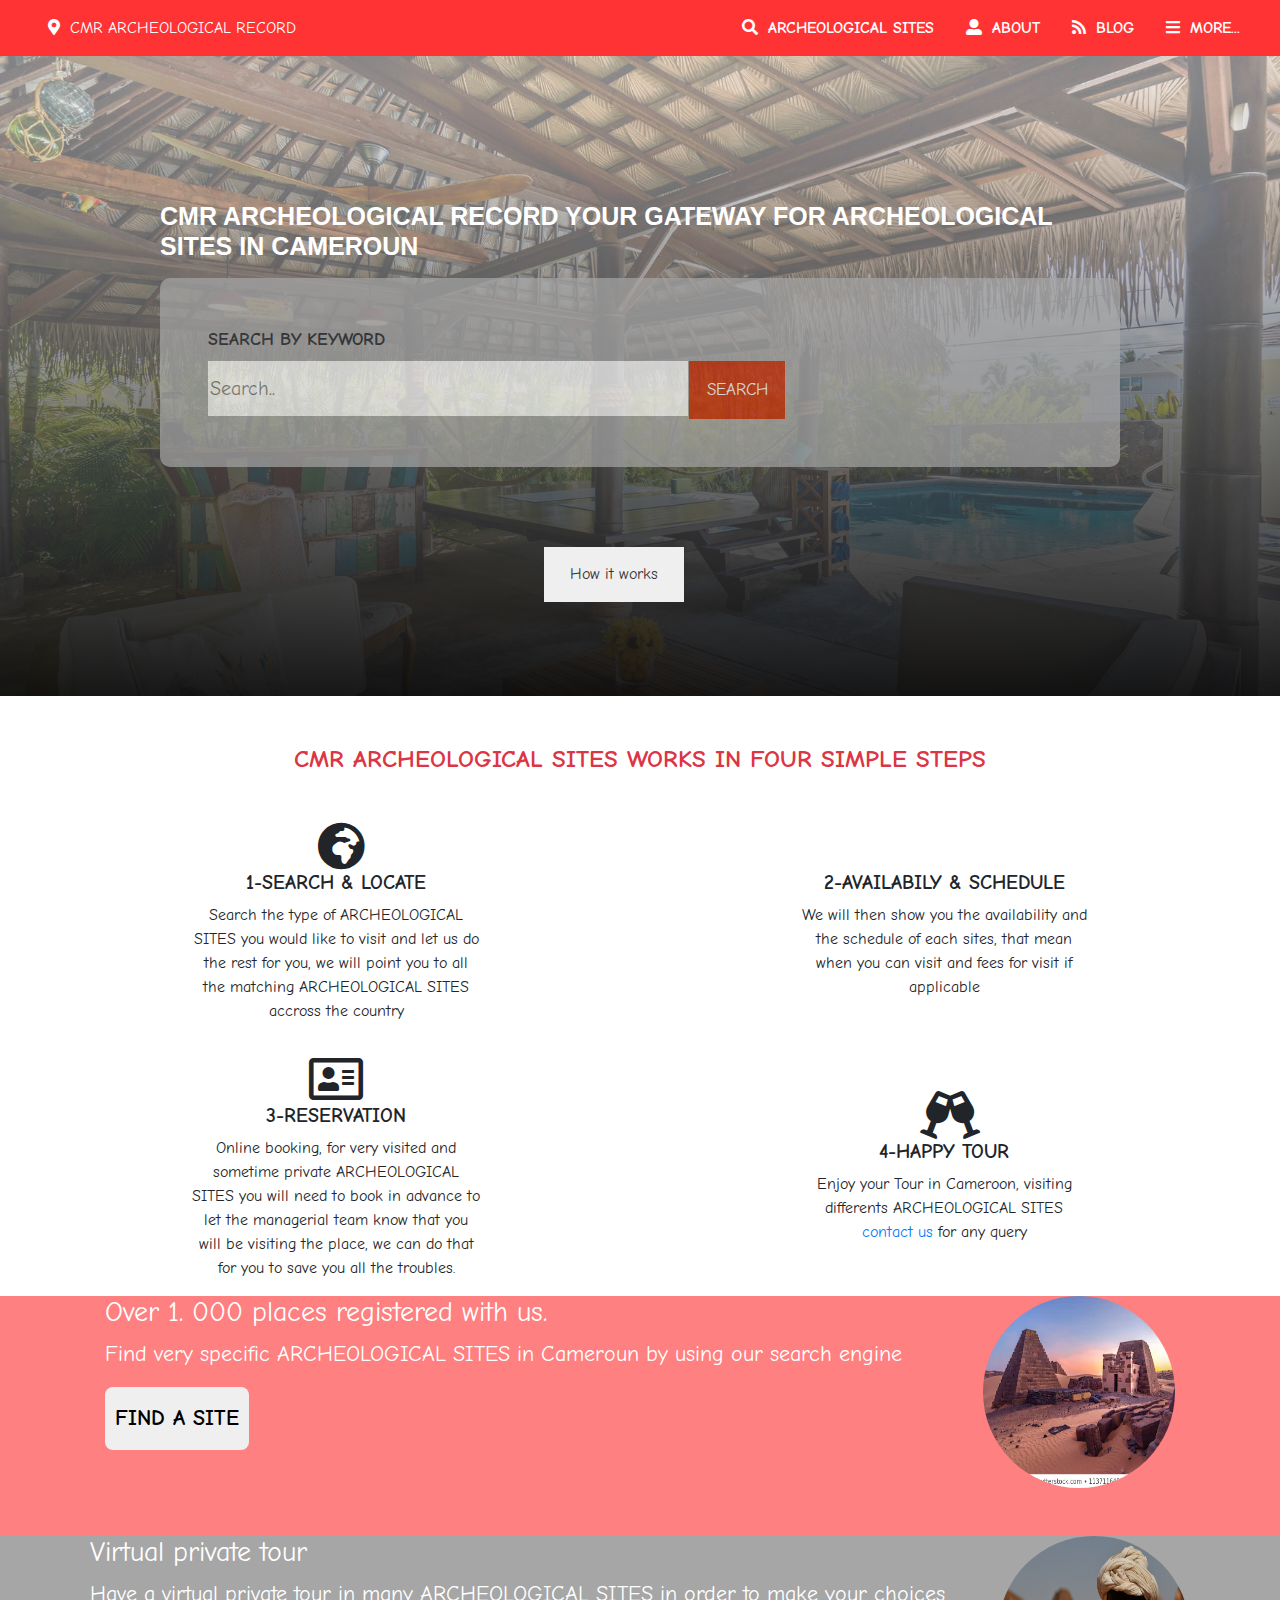
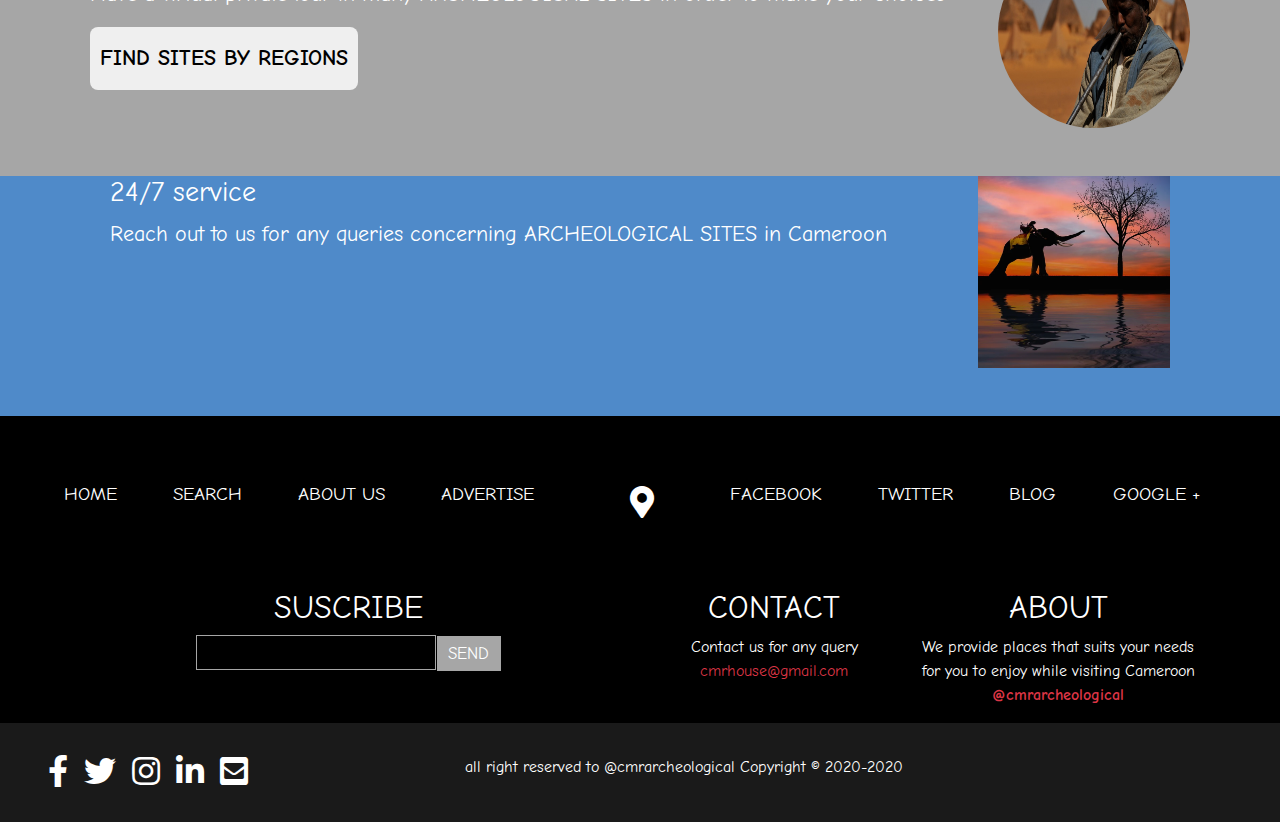
<file: index.html>
<!DOCTYPE html>
<html lang="en" dir="ltr">
  <head>
    <meta charset="utf-8">
    <link rel="stylesheet" href="https://stackpath.bootstrapcdn.com/bootstrap/4.4.1/css/bootstrap.min.css" integrity="sha384-Vkoo8x4CGsO3+Hhxv8T/Q5PaXtkKtu6ug5TOeNV6gBiFeWPGFN9MuhOf23Q9Ifjh" crossorigin="anonymous">
    <link href="https://fonts.googleapis.com/css2?family=Raleway:ital@1&display=swap" rel="stylesheet">
    <link href="https://fonts.googleapis.com/css2?family=Comic+Neue:ital@1&display=swap" rel="stylesheet">
    <link rel="stylesheet" href="https://cdnjs.cloudflare.com/ajax/libs/font-awesome/5.13.0/css/all.min.css">
    <link rel="stylesheet" href="./reset.css">
    <link rel="stylesheet" href="./style.css">
    <link rel="stylesheet" href="./responsive.css">
    <title>CMR ARCHEOLOGICAL RECORD</title>
  </head>
  <body>
<header>
  <nav class="navbar navbar-expand-sm text-white justify-content-between">
<div class="navbar-text">
  <i class="fas fa-map-marker-alt"></i>
  <a href="index.html" class="homelink">  CMR ARCHEOLOGICAL RECORD</a>
</div>


<ul class="navbar-nav">
  <li class="nav-item">
    <a class="nav-link text-white" href="#"><i class="fas fa-search"></i> <b class="text">ARCHEOLOGICAL SITES</b> </a>
  </li>
  <li class="nav-item">
    <a class="nav-link text-white" href="#"><i class="fas fa-user-alt"></i> <b class="text">ABOUT</b> </a>
  </li>
  <li class="nav-item">
    <a class="nav-link text-white" href="#"><i class="fas fa-rss"></i> <b class="text">BLOG</b> </a>
  </li>
  <li class="nav-item">
    <a class="nav-link text-white" href="#"><i class="fas fa-bars"></i> <b class="text">MORE...</b> </a>
  </li>
</ul>
</nav>

  <div class="first-div">
   <div class="inside-first-div">
     <h1 class="text-white">CMR ARCHEOLOGICAL RECORD YOUR GATEWAY FOR ARCHEOLOGICAL SITES IN CAMEROUN</h1>

     <form class="example" action="result.html">
     <label for="inp" class="lab">SEARCH BY KEYWORD</label> <br>
     <input type="text" placeholder="Search.." name="search" id="inp">

    <button type="submit" class="btns">SEARCH</button>
  </form>

     <button type="submit" class="second-button">How it works</button>
  </div>
  </div>
</header>

<main>
  <div class="middle-div">
    <h1 class="text-danger">CMR ARCHEOLOGICAL SITES WORKS IN FOUR SIMPLE STEPS</h1>

  </div>

  <section class="grid-container">

    <div class="inside-grid-container">
      <span><i class="fas fa-globe-africa"></i></span>
      <h6>1-SEARCH & LOCATE</h6>
      <p>Search the type of ARCHEOLOGICAL SITES you would like to visit and let us do the rest for you, we will point you to all the matching ARCHEOLOGICAL SITES accross the country </p>
    </div>
    <div class="inside-grid-container">
      <span><i class="fab fa-adobe"></i></span>
      <h6>2-AVAILABILY & SCHEDULE</h6>
      <p>We will then show you the availability and the schedule of each sites, that mean when you can visit and fees for visit if applicable</p>
    </div>
    <div class="inside-grid-container">
      <span><i class="far fa-address-card"></i></span>
      <h6>3-RESERVATION</h6>
      <p>Online booking, for very visited and sometime private ARCHEOLOGICAL SITES you will need to book in advance to let the managerial team know that you will be visiting the place, we can do that for you to save you all the troubles.</p>
    </div>
    <div class="inside-grid-container">
      <span><i class="fas fa-glass-cheers"></i></span>
      <h6>4-HAPPY TOUR</h6>
      <p>Enjoy your Tour in Cameroon, visiting differents ARCHEOLOGICAL SITES <a href="#">contact us</a> for any query</p>
    </div>
  </section>

  <section class="one-of-three-div">
    <div>  <h3 class="text-white">Over 1. 000 places registered with us.</h3>
      <p>Find very specific ARCHEOLOGICAL SITES in Cameroun by using our search engine</p>
      <button type="button" name="button" class="btn12">FIND A SITE</button>
    </div>
    <img src="./images/image24.jpg" class="rounded-circle" alt="Cinque Terre">

  </section>

  <section class="two-of-three-div">
    <div>
      <h3 class="text-white">Virtual private tour</h3>
      <p class="text-white">Have a virtual private tour in many ARCHEOLOGICAL SITES in order to make your choices </p>
     <button type="button" name="button" class="btn12">FIND SITES BY REGIONS</button>
   </div>
    <img src="./images/image23.jpg" class="rounded-circle" alt="Cinque Terre">
  </section>
  <section class="three-of-three-div">
    <div>
    <h3 class="text-white">24/7 service</h3>
    <p class="text-white">Reach out to us for any queries concerning ARCHEOLOGICAL SITES in Cameroon</p> </div>
    <img src="./images/image11.jpg" alt="Cinque Terre">
  </section>
</main>

<footer>
  <div class="div1">
<ul class="ul1">
  <li> <a href="#">HOME</a></li>
  <li> <a href="#">SEARCH</a></li>
  <li> <a href="#">ABOUT US</a></li>
  <li> <a href="#">ADVERTISE</a></li>
</ul>

  <i class="fas fa-map-marker-alt"></i>
  <ul class="ul1">
  <li> <a href="#"> FACEBOOK</a> </li>
  <li> <a href="#">TWITTER</a> </li>
  <li> <a href="#">BLOG</a> </li>
  <li> <a href="#">GOOGLE +</a> </li>
</ul>
</div>

<div class="inside-footer">
  <div class="inside1-footer">
    <h2>SUSCRIBE</h2>
    <form class="example" action="action_page.php">
    <input type="text" placeholder="Enter your email" name="search" class="footer-input">

   <button type="submit" class="footer-button">SEND</button>
 </form>
  </div>
  <div class="inside1-footer">
    <h2>CONTACT</h2>
    <p>Contact us for any query <a href="#" class="text-danger">cmrhouse@gmail.com</a></p>
  </div>
  <div class="inside1-footer">
    <h2>ABOUT</h2>
    <p>We provide places that suits your needs for you to enjoy while visiting Cameroon <br> <b class="text-danger">@cmrarcheological</b> </p>
  </div>
</div>

<div class="last-line-footer">
  <ul>
    <li> <a href="#"><i class="fab fa-facebook-f"></i></a> </li>
    <li> <a href="#"><i class="fab fa-twitter"></i></a> </li>
    <li> <a href="#"><i class="fab fa-instagram"></i></a> </li>
    <li> <a href="#"><i class="fab fa-linkedin-in"></i></a> </li>
    <li> <a href="#"><i class="fas fa-envelope-square"></i></a> </li>
  </ul>

    <p>all right reserved to @cmrarcheological

    Copyright © 2020-2020</p>

</div>

</footer>


</body>

</html>
</file>
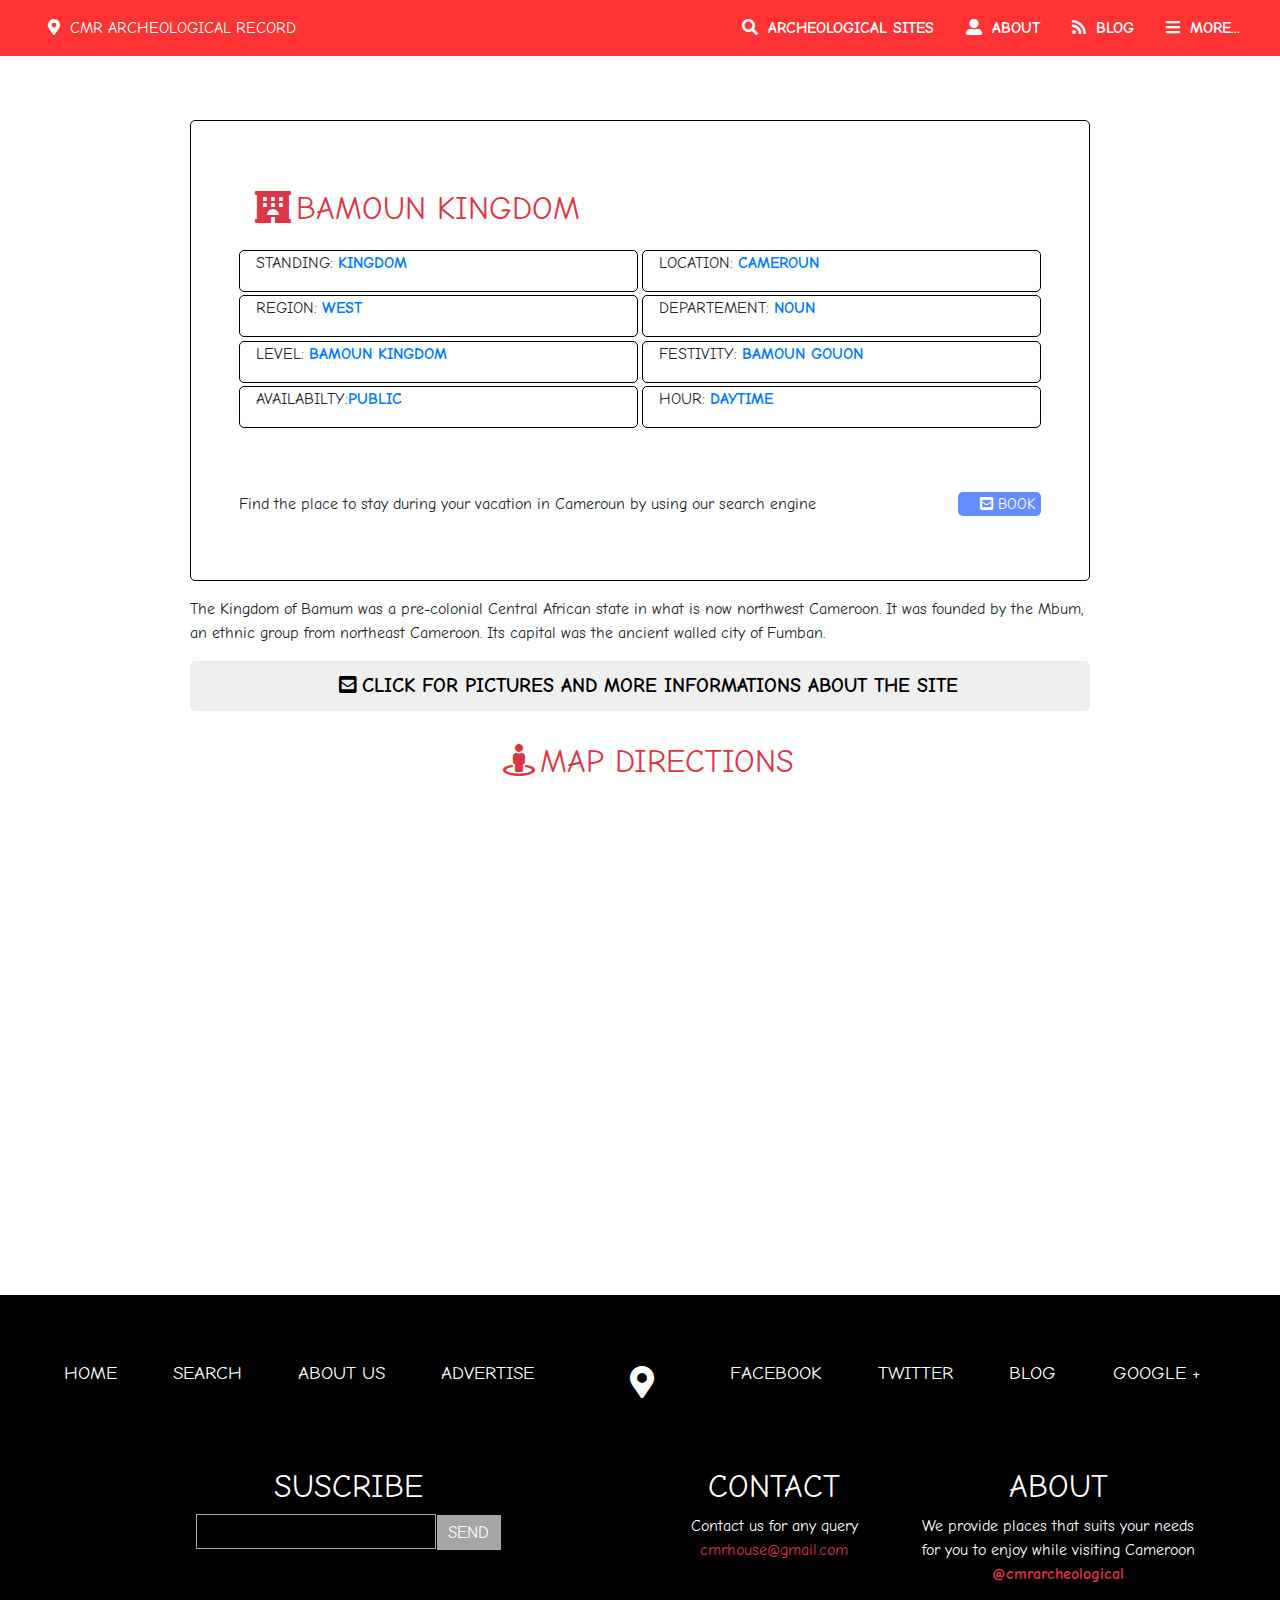
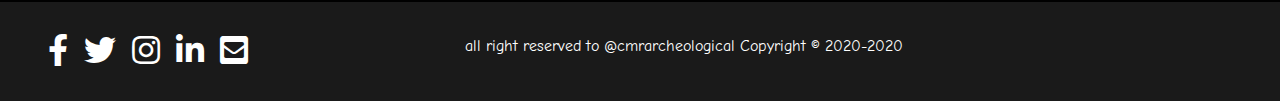
<file: detail.html>
<!DOCTYPE html>
<html lang="en" dir="ltr">
  <head>
    <meta charset="utf-8">
    <link rel="stylesheet" href="https://stackpath.bootstrapcdn.com/bootstrap/4.4.1/css/bootstrap.min.css" integrity="sha384-Vkoo8x4CGsO3+Hhxv8T/Q5PaXtkKtu6ug5TOeNV6gBiFeWPGFN9MuhOf23Q9Ifjh" crossorigin="anonymous">
    <link href="https://fonts.googleapis.com/css2?family=Raleway:ital@1&display=swap" rel="stylesheet">
    <link href="https://fonts.googleapis.com/css2?family=Comic+Neue:ital@1&display=swap" rel="stylesheet">
    <link rel="stylesheet" href="https://cdnjs.cloudflare.com/ajax/libs/font-awesome/5.13.0/css/all.min.css">
    <link rel="stylesheet" href="./reset.css">
    <link rel="stylesheet" href="./style.css">
    <link rel="stylesheet" href="./responsive.css">
    <title>CMR ARCHEOLOGICAL RECORD</title>
  </head>
  <body>
<header>
  <nav class="navbar navbar-expand-sm text-white justify-content-between">
<div class="navbar-text">
  <i class="fas fa-map-marker-alt"></i>
  <a href="index.html" class="homelink">  CMR ARCHEOLOGICAL RECORD</a>
</div>


<ul class="navbar-nav">
  <li class="nav-item">

    <a class="nav-link text-white" href="#"><i class="fas fa-search"></i> <b class="text">ARCHEOLOGICAL SITES</b> </a>
  </li>
  <li class="nav-item">
    <a class="nav-link text-white" href="#"><i class="fas fa-user-alt"></i> <b class="text">ABOUT</b> </a>
  </li>
  <li class="nav-item">
    <a class="nav-link text-white" href="#"><i class="fas fa-rss"></i> <b class="text">BLOG</b> </a>
  </li>
  <li class="nav-item">
    <a class="nav-link text-white" href="#"><i class="fas fa-bars"></i> <b class="text">MORE...</b> </a>
  </li>
</ul>
</nav>
</header>

<main>
  <div class="first-div-inside-detail">
     <h1 class="text-danger"><i class="fas fa-hotel"></i>BAMOUN KINGDOM</h1>
    <div class="form">
      <div class="details">
      <p>STANDING: <b class="text-primary">KINGDOM</b></p>
      </div>

      <div class="details">
        <p>LOCATION: <b class="text-primary">CAMEROUN</b></p>
      </div>


      <div class="details">
      <p>REGION: <b class="text-primary">WEST</b></p>
      </div>

      <div class="details">
      <p>DEPARTEMENT: <b class="text-primary">NOUN</b></p>
      </div>

      <div class="details">
      <p>LEVEL: <b class="text-primary">BAMOUN KINGDOM</b></p>
      </div>




      <div class="details">
      <p>FESTIVITY: <b class="text-primary">BAMOUN GOUON</b></p>
      </div>

      <div class="details">
      <p>AVAILABILTY:<b class="text-primary">PUBLIC</b></p>
      </div>

      <div class="details">
      <p>HOUR: <b class="text-primary">DAYTIME</b></p>
      </div>
    </div>

    <button type="submit" id="book-btn"><i class="fas fa-envelope-square"> </i>BOOK</button>

    <p>Find the place to stay during your vacation in Cameroun by using our search engine</p>

  </div>

  <div class="second-div-inside-detail">
    <p>The Kingdom of Bamum was a pre-colonial Central African state in what is now northwest Cameroon. It was founded by the Mbum, an ethnic group from northeast Cameroon. Its capital was the ancient walled city of Fumban. </p>

    <button type="submit" id="detail-btn"><i class="fas fa-envelope-square"> </i>CLICK FOR PICTURES AND MORE INFORMATIONS ABOUT THE SITE</button>

     <h2 class="text-danger map-d" ><i class="fas fa-street-view"></i>MAP DIRECTIONS</h2>
     <iframe src="https://www.google.com/maps/embed?pb=!1m18!1m12!1m3!1d1984.930331639119!2d10.900062874278287!3d5.733199417003354!2m3!1f0!2f0!3f0!3m2!1i1024!2i768!4f13.1!3m3!1m2!1s0x10f59967d160880d%3A0x4eb57d33ea0f21be!2sPalais%20des%20Sultans%20Bamoun!5e0!3m2!1sen!2sus!4v1587928350579!5m2!1sen!2sus" height="450" style="border:0;" allowfullscreen="" aria-hidden="false" tabindex="0"></iframe>
  </div>
</main>




<footer>
  <div class="div1">
<ul class="ul1">
  <li> <a href="#">HOME</a></li>
  <li> <a href="#">SEARCH</a></li>
  <li> <a href="#">ABOUT US</a></li>
  <li> <a href="#">ADVERTISE</a></li>
</ul>

  <i class="fas fa-map-marker-alt"></i>
  <ul class="ul1">
  <li> <a href="#"> FACEBOOK</a> </li>
  <li> <a href="#">TWITTER</a> </li>
  <li> <a href="#">BLOG</a> </li>
  <li> <a href="#">GOOGLE +</a> </li>
</ul>
</div>

<div class="inside-footer">
  <div class="inside1-footer">
    <h2>SUSCRIBE</h2>
    <form class="example" action="action_page.php">
    <input type="text" placeholder="Enter your email" name="search" class="footer-input">

   <button type="submit" class="footer-button">SEND</button>
 </form>
  </div>
  <div class="inside1-footer">
    <h2>CONTACT</h2>
    <p>Contact us for any query <a href="#" class="text-danger">cmrhouse@gmail.com</a></p>
  </div>
  <div class="inside1-footer">
    <h2>ABOUT</h2>
    <p>We provide places that suits your needs for you to enjoy while visiting Cameroon <br> <b class="text-danger">@cmrarcheological</b> </p>
  </div>
</div>

<div class="last-line-footer">
  <ul>
    <li> <a href="#"><i class="fab fa-facebook-f"></i></a> </li>
    <li> <a href="#"><i class="fab fa-twitter"></i></a> </li>
    <li> <a href="#"><i class="fab fa-instagram"></i></a> </li>
    <li> <a href="#"><i class="fab fa-linkedin-in"></i></a> </li>
    <li> <a href="#"><i class="fas fa-envelope-square"></i></a> </li>
  </ul>

    <p>all right reserved to @cmrarcheological

    Copyright © 2020-2020</p>

</div>

</footer>


</body>

</html>
</file>
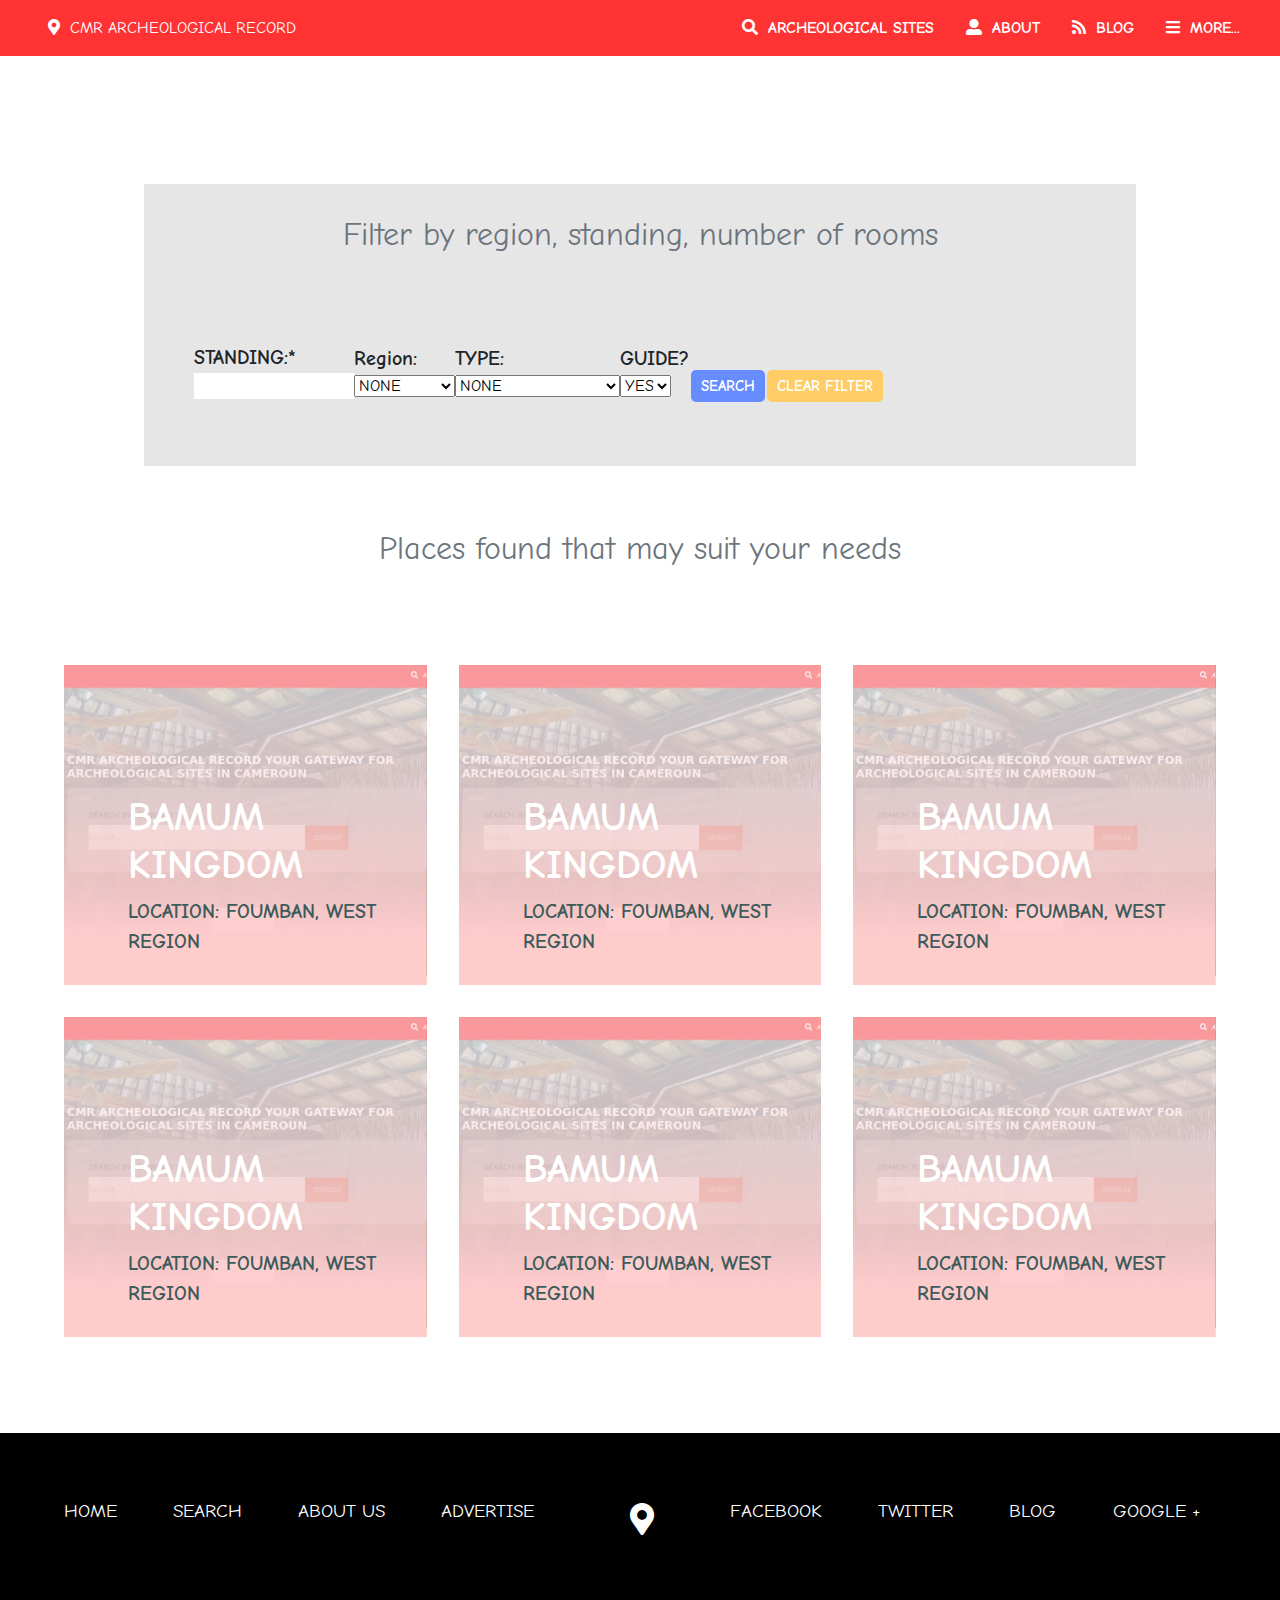
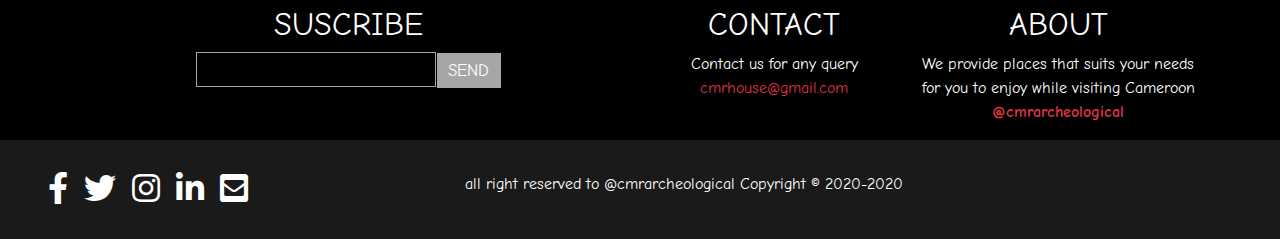
<file: result.html>
<!DOCTYPE html>
<html lang="en" dir="ltr">
  <head>
    <meta charset="utf-8">
    <link rel="stylesheet" href="https://stackpath.bootstrapcdn.com/bootstrap/4.4.1/css/bootstrap.min.css" integrity="sha384-Vkoo8x4CGsO3+Hhxv8T/Q5PaXtkKtu6ug5TOeNV6gBiFeWPGFN9MuhOf23Q9Ifjh" crossorigin="anonymous">
    <link href="https://fonts.googleapis.com/css2?family=Raleway:ital@1&display=swap" rel="stylesheet">
    <link href="https://fonts.googleapis.com/css2?family=Comic+Neue:ital@1&display=swap" rel="stylesheet">
    <link rel="stylesheet" href="https://cdnjs.cloudflare.com/ajax/libs/font-awesome/5.13.0/css/all.min.css">
    <link rel="stylesheet" href="./reset.css">
    <link rel="stylesheet" href="./style.css">
    <link rel="stylesheet" href="./responsive.css">
    <title>CMR ARCHEOLOGICAL RECORD</title>
  </head>
  <body>
<header>
  <nav class="navbar navbar-expand-sm text-white justify-content-between">
<div class="navbar-text">
  <i class="fas fa-map-marker-alt"></i>
  <a href="index.html" class="homelink">  CMR ARCHEOLOGICAL RECORD</a>
</div>


<ul class="navbar-nav">
  <li class="nav-item">

    <a class="nav-link text-white" href="#"><i class="fas fa-search"></i> <b class="text">ARCHEOLOGICAL SITES</b> </a>
  </li>
  <li class="nav-item">
    <a class="nav-link text-white" href="#"><i class="fas fa-user-alt"></i> <b class="text">ABOUT</b> </a>
  </li>
  <li class="nav-item">
    <a class="nav-link text-white" href="#"><i class="fas fa-rss"></i> <b class="text">BLOG</b> </a>
  </li>
  <li class="nav-item">
    <a class="nav-link text-white" href="#"><i class="fas fa-bars"></i> <b class="text">MORE...</b> </a>
  </li>
</ul>
</nav>
</header>

<main>
  <div class="first-div-after-nav-result-page">
   <h1 class="text-mute text-secondary result-header">Filter by region, standing, number of rooms</h1>
   <form action="/action_page.php" class="form-inline">

  <span>
      <label for="name-Standing">STANDING:*</label>
      <input id="name-Standing" type="text" value="" name="name">
  </span>

  <span>
    <label for="region">Region:</label>

   <select id="region">
     <option value="mercedes">NONE</option>
     <option value="volvo">Centre</option>
     <option value="saab">Littoral</option>
     <option value="mercedes">Ouest/West</option>
     <option value="audi">Sud/South</option>
     <option value="mercedes">Nord/North</option>
     <option value="mercedes">South-West</option>
     <option value="mercedes">North-West</option>
   </select>
  </span>

  <span>
    <label for="type">TYPE:</label>

   <select id="type">
     <option value="mercedes">NONE</option>
     <option value="volvo">ARCHITECTURE</option>
     <option value="saab">ART MUSUEM</option>
     <option value="mercedes">NATIONAL MUSUEM</option>
     <option value="mercedes">KINGDOM</option>
     <option value="mercedes">ZOOS</option>
   </select>
  </span>

  <span>
    <label for="pets">GUIDE?</label>

   <select id="pets">
     <option value="volvo"> YES</option>
     <option value="saab">NO</option>
   </select>
  </span>
   <input type="button" value="SEARCH" class="btn1">
   <input type="button" value="CLEAR FILTER" class="btn2">

  </form>

  </div>
  <h2 class="text-mute text-secondary" id="middles-h3"> Places found that may suit your needs</h2>

  <div class="result-div">
    <div class="result-div1">
  <a href="detail.html">    <div class="inside-result-div1">
        <h3>BAMUM KINGDOM</h3>
        <p>LOCATION: FOUMBAN, WEST REGION</p>

      </div></a>

    </div>

    <div class="result-div1">
      <a href="detail.html">    <div class="inside-result-div1">
            <h3>BAMUM KINGDOM</h3>
            <p>LOCATION: FOUMBAN, WEST REGION</p>

          </div></a>

    </div>

    <div class="result-div1">
      <a href="detail.html">    <div class="inside-result-div1">
            <h3>BAMUM KINGDOM</h3>
            <p>LOCATION: FOUMBAN, WEST REGION</p>

          </div></a>

    </div>

    <div class="result-div1">
      <a href="detail.html">    <div class="inside-result-div1">
            <h3>BAMUM KINGDOM</h3>
            <p>LOCATION: FOUMBAN, WEST REGION</p>

          </div></a>

    </div>

    <div class="result-div1">
      <a href="detail.html">    <div class="inside-result-div1">
            <h3>BAMUM KINGDOM</h3>
            <p>LOCATION: FOUMBAN, WEST REGION</p>

          </div></a>

    </div>

    <div class="result-div1">
      <a href="detail.html">    <div class="inside-result-div1">
            <h3>BAMUM KINGDOM</h3>
            <p>LOCATION: FOUMBAN, WEST REGION</p>

          </div></a>

    </div>

  </div>
</main>

<footer>
  <div class="div1">
<ul class="ul1">
  <li> <a href="#">HOME</a></li>
  <li> <a href="#">SEARCH</a></li>
  <li> <a href="#">ABOUT US</a></li>
  <li> <a href="#">ADVERTISE</a></li>
</ul>

  <i class="fas fa-map-marker-alt"></i>
  <ul class="ul1">
  <li> <a href="#"> FACEBOOK</a> </li>
  <li> <a href="#">TWITTER</a> </li>
  <li> <a href="#">BLOG</a> </li>
  <li> <a href="#">GOOGLE +</a> </li>
</ul>
</div>

<div class="inside-footer">
  <div class="inside1-footer">
    <h2>SUSCRIBE</h2>
    <form class="example" action="action_page.php">
    <input type="text" placeholder="Enter your email" name="search" class="footer-input">

   <button type="submit" class="footer-button">SEND</button>
 </form>
  </div>
  <div class="inside1-footer">
    <h2>CONTACT</h2>
    <p>Contact us for any query <a href="#" class="text-danger">cmrhouse@gmail.com</a></p>
  </div>
  <div class="inside1-footer">
    <h2>ABOUT</h2>
    <p>We provide places that suits your needs for you to enjoy while visiting Cameroon <br> <b class="text-danger">@cmrarcheological</b> </p>
  </div>
</div>

<div class="last-line-footer">
  <ul>
    <li> <a href="#"><i class="fab fa-facebook-f"></i></a> </li>
    <li> <a href="#"><i class="fab fa-twitter"></i></a> </li>
    <li> <a href="#"><i class="fab fa-instagram"></i></a> </li>
    <li> <a href="#"><i class="fab fa-linkedin-in"></i></a> </li>
    <li> <a href="#"><i class="fas fa-envelope-square"></i></a> </li>
  </ul>

    <p>all right reserved to @cmrarcheological

    Copyright © 2020-2020</p>

</div>

</footer>


</body>

</html>
</file>
<file: style.css>
body {
  font-family: 'Comic Neue', cursive;
}

button,
input {
  border: none;
}

.navbar {
  background-color: #f33;
  padding-right: 2rem;
  padding-left: 2rem;
}

.homelink {
  color: #fff;
  text-decoration: none;
}

.homelink:hover {
  text-decoration: none;
  color: #fff;
}

.fas {
  padding-left: 1rem;
  padding-right: 5px;
}

.first-div {
  background-image: linear-gradient(to bottom, rgba(245, 246, 252, 0.52) 10%, #000 85%, #000 100%), url("./images/image3.jpg");
  background-position: center;
  background-size: cover;
  background-attachment: fixed;
  height: 40rem;
}

.inside-first-div {
  width: 60rem;
  margin: auto;
  padding-top: 8rem;
}

.inside-first-div form {
  background-color: #a6a6a6;
  opacity: 0.7;
  border-radius: 10px;
  padding: 3rem;
}

.inside-first-div h1 {
  font-size: 25px;
  font-weight: bold;
  font-family: 'Source Sans Pro', sans-serif;
}

.footer-input {
  width: 15rem;
  height: 35px;
  font-size: 20px;
  background-color: #000;
  border: 1px solid #a6a6a6;
}

.footer-button {
  width: 4rem;
  height: 35px;
  background-color: #a6a6a6;
  font-size: 17px;
  color: white;
  margin-left: -4px;
  padding-top: 2px;
}

#inp {
  width: 30rem;
  height: 55px;
  font-size: 20px;
  background-color: #fff;
}

.first-div-after-nav-result-page label {
  display: block;
  font-size: 20px;
  font-weight: bold;
}

.lab {
  font-size: 18px;
  font-weight: bold;
}

.btn12 {
  font-weight: bold;
  font-size: 22px;
  border-radius: 8px;
  padding: 15px 10px 15px 10px;
}

.btns {
  width: 6rem;
  height: 58px;
  background-color: #cc2900;
  font-size: 17px;
  color: white;
  margin-left: -4px;
  padding-top: 1px;
}

.btn {
  width: 60%;
  background-color: #000;
}

.second-button {
  width: 140px;
  height: 55px;
  margin-left: 40%;
  margin-top: 5rem;
  color: #333;
}

.second-button a {
  color: #333;
  text-decoration: none;
  font-size: 15px;
  font-weight: bold;
}

.middle-div {
  text-align: center;
  margin-top: 3rem;
  margin-bottom: 3rem;
}

.middle-div h1 {
  font-size: 25px;
  font-weight: bold;
}

.grid-container {
  width: 70%;
  margin: auto;
  display: grid;
  grid-template-columns: 1fr 1fr;
  grid-column-gap: 20rem;
  grid-row-gap: 1rem;
  justify-content: space-around;
  align-content: center;
  align-items: center;
}

.grid-container .fas,
.far,
.fab {
  font-size: 3rem;
  text-align: center;
}

.inside-grid-container {
  text-align: center;
}

.inside-grid-container h6 {
  font-weight: bold;
  font-size: 20px;
}

.one-of-three-div {
  display: flex;
  justify-content: space-around;
  background-color: #ff8080;
  height: 15rem;
  padding-left: 4rem;
  padding-right: 4rem;
}

.one-of-three-div img,
.two-of-three-div img,
.three-of-three-div img {
  width: 12rem;
  height: 12rem;
}

.one-of-three-div p,
.two-of-three-div p,
.three-of-three-div p {
  color: white;
  font-size: 22px;
}

.two-of-three-div {
  display: flex;
  justify-content: space-around;
  background-color: #a6a6a6;
  height: 15rem;
  padding-left: 4rem;
  padding-right: 4rem;
}

.three-of-three-div {
  display: flex;
  justify-content: space-around;
  background-color: #4f8ac9;
  height: 15rem;
  padding-left: 4rem;
  padding-right: 4rem;
}

footer {
  background-color: #000;
}

.inside-footer {
  padding-left: 4rem;
  padding-right: 5rem;
  display: grid;
  grid-template-columns: 2fr 1fr 1fr;
  justify-items: center;
}

.div1 {
  display: grid;
  grid-template-columns: 48% 4% 48%;
  align-items: center;
}

.ul1 {
  display: flex;
  justify-content: space-between;
  border-top: 1px #fff;
  padding-left: 4rem;
  padding-right: 5rem;
}

.ul1 li {
  display: inline;
  justify-content: space-between;
  padding-top: 4rem;
  padding-bottom: 4rem;
  border-top: 1px #fff;
}

.result-div1 a {
  text-decoration: none;
}

footer .ul1 li a {
  color: #fff;
  text-decoration: none;
  border-top: 1px #fff;
  font-size: 1.2rem;
}

.div1 .fas {
  font-size: 2rem;
  color: white;
}

.inside1-footer {
  text-align: center;
}

.inside1-footer h2,
.inside1-footer p,
.last-line-footer p {
  color: #fff;
}

.last-line-footer {
  padding-top: 2rem;
  padding-bottom: 1rem;
  background: #1a1a1a;
  display: grid;
  grid-template-columns: 4fr 7fr;
}

.last-line-footer ul {
  display: flex;
  list-style: none;
}

.last-line-footer i {
  font-size: 2rem;
  padding: 0 0.5rem 0 0.5rem;
  color: #fff;
}

.first-div-after-nav-result-page {
  background: #e6e6e6;
  width: 62rem;
  margin: auto;
  margin-top: 8rem;
}

.result-header {
  text-align: center;
  padding: 2rem 0 2rem 0;
}

.btn1 {
  margin-top: 30px;
  background-color: #668cff;
  border: 4px solid #668cff;
  border-radius: 5px;
  color: #fff;
  font-size: 15px;
  font-weight: bold;
  margin-left: 2px;
}

.btn2 {
  margin-top: 30px;
  background-color: #fc6;
  border: 4px solid #fc6;
  border-radius: 5px;
  color: #fff;
  font-size: 15px;
  font-weight: bold;
  margin-left: 2px;
}

.first-div-after-nav-result-page form {
  width: 90%;
  margin: auto;
  padding-top: 2rem;
  padding-bottom: 4rem;
}

.first-div-after-nav-result-page #name-Standing {
  width: 10rem;
}

.result-div {
  display: grid;
  grid-template-columns: 1fr 1fr 1fr;
  grid-gap: 2rem;
  width: 90%;
  margin: 6rem auto 6rem auto;
}

.result-div1 {
  background-image: linear-gradient(to bottom, rgba(245, 246, 252, 0.52) 10%, #fcc 85%, #fcc 100%), url("./images/image10.jpg");
  height: 20rem;
  background-repeat: no-repeat;
  background-position: center;
  background-size: cover;
}

#middles-h3 {
  text-align: center;
  margin: 4rem 0 4rem 0;
}

.first-div-inside-detail {
  width: 900px;
  margin: 4rem auto 1rem auto;
  border: 1px solid #000;
  padding: 3rem;
  border-radius: 5px;
}

iframe {
  margin-bottom: 2rem;
  width: 100%;
}

.first-div-inside-detail .form {
  display: grid;
  grid-template-columns: 1fr 1fr;
  grid-gap: 0.2rem;
  justify-content: center;
  margin-bottom: 4rem;
}

.details {
  border: 1px solid #000;
  border-radius: 5px;
  padding-left: 1rem;
}

#book-btn {
  float: right;
  margin-bottom: 2rem;
  background-color: #668cff;
  color: #fff;
  font-size: 15px;
  border-radius: 5px;
}

.second-div-inside-detail {
  width: 900px;
  margin: auto;
}

#detail-btn {
  width: 100%;
  color: #000;
  font-size: 20px;
  font-weight: bold;
  padding: 10px 0 10px 0;
  border-radius: 5px;
}

.map-d {
  text-align: center;
  margin: 2rem 0 2rem 0;
}

.inside-result-div1 {
  margin-top: 8rem;
  margin-left: 4rem;
}

.inside-result-div1 p {
  font-weight: bold;
  color: #3e5b5b;
  font-size: 20px;
}

.inside-result-div1 h3 {
  font-weight: bold;
  color: #fff;
  font-size: 40px;
}
</file>
<file: responsive.css>
@media (min-width: 1024px) {
  .text {
    display: inline;
  }
}

@media (max-width: 1024px) {
  .text {
    display: none;
  }

  .grid-container {
    display: grid;
    grid-template-columns: 1fr;
  }

  .one-of-three-div,
  .two-of-three-div,
  .three-of-three-div {
    display: flex;
    flex-direction: column;
    height: 28rem;
    justify-content: center;
    text-align: center;
  }

  .one-of-three-div img,
  .two-of-three-div img,
  .three-of-three-div img {
    width: 14rem;
    height: 14rem;
    margin: auto;
  }

  .div1 {
    display: grid;
    grid-template-columns: 80%;
    justify-content: center;
    align-items: center;
    grid-row-gap: -1500px;
    text-align: center;
  }

  .first-div-after-nav-result-page {
    width: 90%;
    margin: 4rem auto 4rem auto;
  }

  .result-div {
    display: grid;
    grid-template-columns: 1fr 1fr;
  }

  .second-div-inside-detail {
    width: 95%;
    margin: auto;
  }

  .first-div-inside-detail {
    width: 95%;
    margin: auto;
  }

  .inside-first-div {
    width: 90%;
  }
}

@media (max-width: 768px) {
  .navbar {
    display: flex;
    flex-direction: column;
  }

  .inside-footer {
    display: grid;
    grid-template-columns: 1fr;
    grid-row-gap: 1rem;
  }

  .last-line-footer {
    display: grid;
    grid-template-columns: 1fr;
    text-align: center;
  }

  .result-div {
    display: grid;
    grid-template-columns: 1fr;
  }

  .second-div-inside-detail {
    width: 95%;
    margin: auto;
  }

  .first-div-inside-detail {
    width: 95%;
    margin: auto;
  }

  .first-div-inside-detail .form {
    display: grid;
    grid-template-columns: 1fr;
  }

  .btns {
    display: block;
    width: 98%;
    margin-left: 0;
    margin-top: 1rem;
    border-radius: 3px;
  }

  #inp {
    width: 98%;
    border-radius: 3px;
  }
}
</file>
